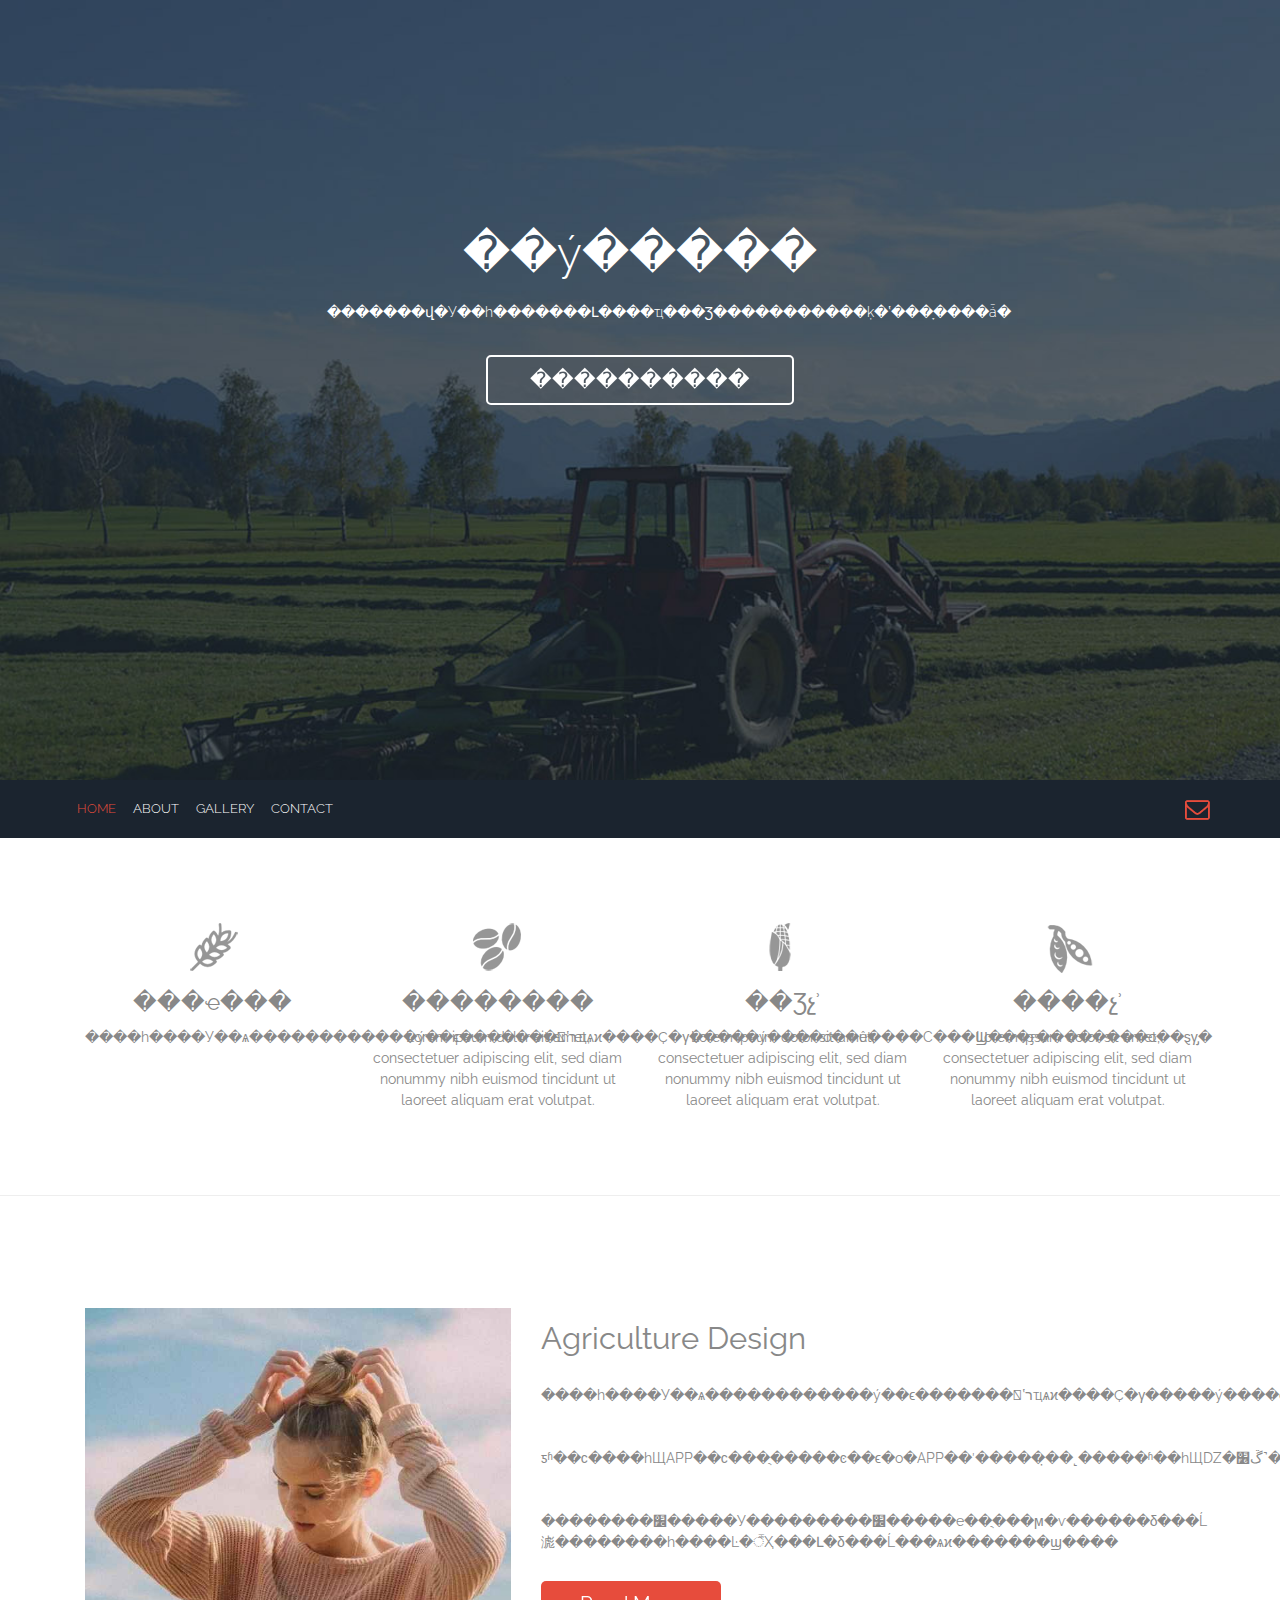
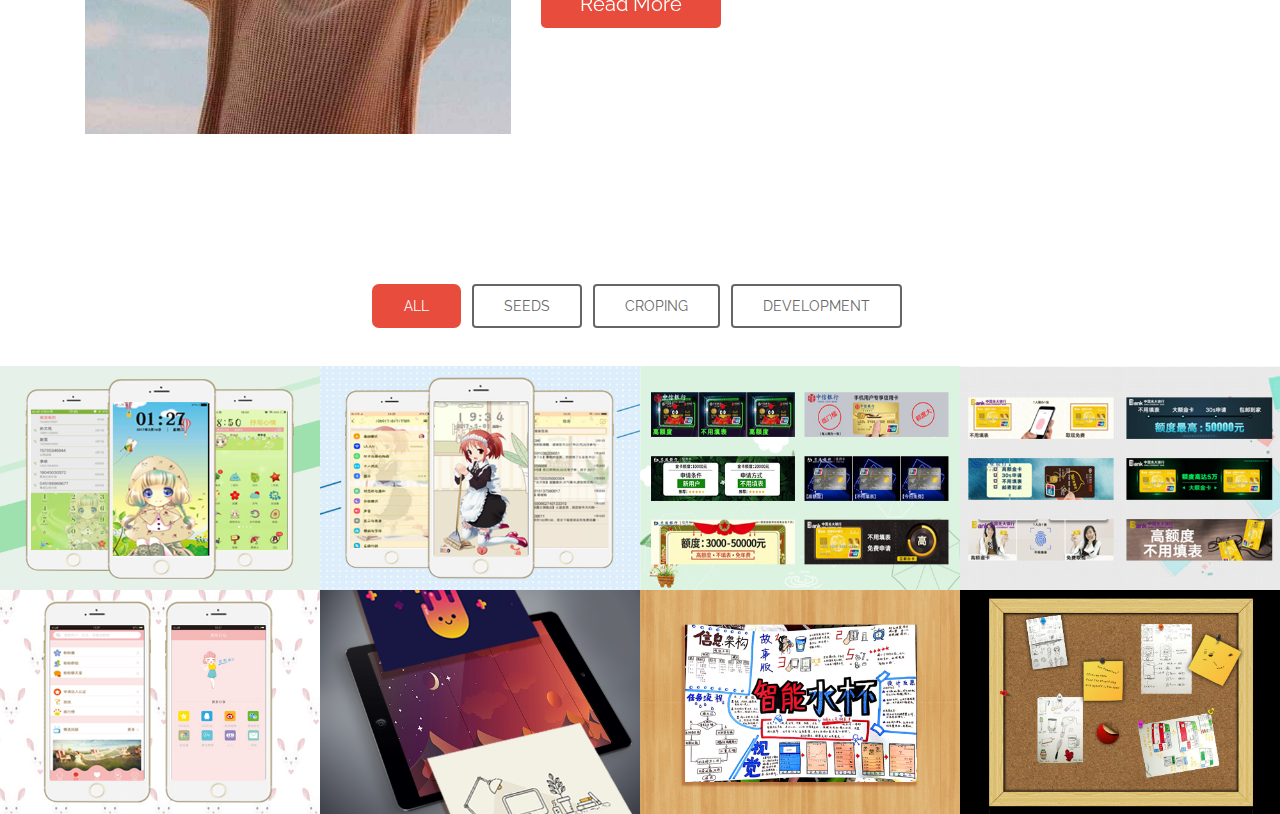
<file: index.html>
<!DOCTYPE html>
<html>
<head>
<title>��ҳ</title>
<link href="css/bootstrap.css" rel='stylesheet' type='text/css'/>
<link href="css/bootstrap.min.css" rel='stylesheet' type='text/css' />
<link href="css/style.css" rel="stylesheet" type="text/css" media="all"/>
 <script src="js/jquery.easing.min.js"></script>
<link href='http://fonts.useso.com/css?family=Raleway:400,100,300,500,700,800,900,600,200' rel='stylesheet' type='text/css'>
 <meta name="viewport" content="width=device-width, initial-scale=1">
<meta name="keywords" content="Agro Agency Responsive web template, Bootstrap Web Templates, Flat Web Templates, Andriod Compatible web template, 
Smartphone Compatible web template, free webdesigns for Nokia, Samsung, LG, SonyErricsson, Motorola web design" />
<script type="application/x-javascript"> addEventListener("load", function() { setTimeout(hideURLbar, 0); }, false); function hideURLbar(){ window.scrollTo(0,1); } </script>
<script src="js/jquery.min.js"> </script>
<!---- start-smoth-scrolling---->
		<script type="text/javascript" src="js/move-top.js"></script>
		<script type="text/javascript" src="js/easing.js"></script>
		<script type="text/javascript">
			jQuery(document).ready(function($) {
				$(".scroll").click(function(event){		
					event.preventDefault();
					$('html,body').animate({scrollTop:$(this.hash).offset().top},900);
				});
			});
		</script>
 	<!---- start-smoth-scrolling---->

<!----//requred-js-files---->
		<script type="text/javascript" 	src="js/jquery.smint.js"></script>
		<script type="text/javascript">
			$(document).ready( function() {
			    $('.subMenu').smint({
			    	'scrollSpeed' : 1000
			    });
			});<img src="images/me.jpg" alt="" width="200" height="220"/>
		</script>

</head>
<body>
<!--body-->
<div id="home" class="banner">
	 <div class="container">
		 <div class="banner-info">
			 <div class="logo">
				 
			 </div>
			 <h1>��ý�����</h1>
			 <p>�������վ�У��һ�������Լ����ҵ���Ʒ�����������ķ�ʽ���ָ����ǡ�</p>
			 <a class="hvr-shutter-out-vertical button" href="#">����������</a>
		</div>
	 </div>
</div>
<!---->
<div class="navigation">
	 <div class="container">
		 <div class="fixed-header">
			 <div class="top-menu">
				 <ul>
					 <li class="active"><a class="scroll" href="#home">HOME</a></li>
					 <li><a class="scroll" href="#about">ABOUT</a></li>
					 <li><a class="scroll" href="#gallery">GALLERY</a></li>
					 <li><a class="scroll" href="#contact">CONTACT</a></li>
				 </ul>			
			 </div>
			 <div class="right-msg">
				 <a class="scroll" href="#contact"><img src="images/contact.png" alt=""/></a>
			 </div>
</div>
		 <script>
			$("span.menu").click(function(){
				$(".top-menu ul").slideToggle(500, function(){
				});
			});
			</script>

				<!-- script for menu -->
					<script type="text/javascript">
					jQuery(document).ready(function($) {
						$(".scroll").click(function(event){		
							event.preventDefault();
							$('html,body').animate({scrollTop:$(this.hash).offset().top},1000);
						});
					});
					</script>

				<!-- script for menu -->
				<script>
			 $(document).ready(function() {
				 var navoffeset=$(".navigation").offset().top;
				 $(window).scroll(function(){
					var scrollpos=$(window).scrollTop(); 
					if(scrollpos >=navoffeset){
						$(".navigation").addClass("fixed");
					}else{
						$(".navigation").removeClass("fixed");
					}
				 });
				 
			 });
			 </script>
	 </div>
</div>
<!---->
<div class="top-grid">
	 <div class="container">
		 <div class="top-grid-section">
			 <div class="col-md-3 top-grids">
				 <span class="icon1"></span>
			   <h3>���ҽ���</h3>
			   <p>����һ����У��ѧ������������ý��ϵ�������ʽרҵѧϰ����Ҫ�γ�����ý����ơ��û����С���Ϣ���ӻ��������о��ȿγ̡�</p>
			   <p>&nbsp;</p>
				 <p>&nbsp;</p>
			 </div>
			 <div class="col-md-3 top-grids">
				 <a href="work.html"><span class="icon2"></span></a>
				 <h3>��������</h3>
				 <p>Lorem ipsum dolor sit amet, consectetuer adipiscing elit, sed diam nonummy nibh euismod tincidunt ut laoreet aliquam erat volutpat.</p>
			 </div>
			 <div class="col-md-3 top-grids">
				 <span class="icon3"></span>
				 <h3>��Ʒչʾ</h3>
				 <p>Lorem ipsum dolor sit amet, consectetuer adipiscing elit, sed diam nonummy nibh euismod tincidunt ut laoreet aliquam erat volutpat.</p>
			 </div>
			 <div class="col-md-3 top-grids">
				 <span class="icon4"></span>
				 <h3>����չʾ</h3>
				 <p>Lorem ipsum dolor sit amet, consectetuer adipiscing elit, sed diam nonummy nibh euismod tincidunt ut laoreet aliquam erat volutpat.</p>
			 </div>
			 <div class="clearfix"></div>
		 </div>
	 </div>
</div>
<!---->
<div class="copyrights">Collect from <a href="http://www.cssmoban.com/" >�ֻ���վģ��</a></div>
<div id="about" class="about">
	 <div class="container">
		 <div class="col-md-6 about-pic">
			 <img src="images/me.jpg" alt=""/>
		 </div>
		 <div class="col-md-6 about-info">
			 <h3>Agriculture Design</h3>
			 <p>����һ����У��ѧ������������ý��ϵ�������ʽרҵѧϰ����Ҫ�γ�����ý����ơ��û����С���Ϣ���ӻ��������о��ȿγ̡�</p>
			 <p>ƽʱ��ϲ����һЩAPP��ϲ���ֻ�����ͼ��ϵ�о�APP��ʹ�����̣��˻�����ʱ��һЩǱ�ڱ׶˺�һЩ�����ĵ���ƣ�Ҳ���Թ�����һЩ�Ż�������������һ��˽�˽�����ѵ��˾����Ƶ��������ҳ�����ȹ�����������360��˾����ƽ��banner��ƣ�������vivoʵϰ��������ơ�</p>
			 <p>��������׼�����У���������׼�����е��ֻ���ϻ�ѵ������δ���Ĺ滮��������һ����Ŀ�꣬Ҳ���Լ�δ���Ĺ���ѧϰ�������ϣ���� </p>
			 <a class="hvr-bounce-to-bottom" href="#">Read More</a>
		 </div>
	 </div>
</div>
			<!----//End-portfolio-script----->
					<ul id="filters" class="clearfix">
						<li><span class="filter active" data-filter="app card icon">All</span></li>
						<li><span class="filter" data-filter="app">Seeds</span></li>
						<li><span class="filter" data-filter="card">Croping</span></li>
						<li><span class="filter" data-filter="icon">Development</span></li>
					</ul>
					<div id="portfoliolist">
					<div class="portfolio app mix_all" data-cat="logo" style="display: inline-block; opacity: 1;">
						<div class="portfolio-wrapper">		
							<a data-toggle="modal" data-target=".bs-example-modal-md" href="#" class="b-link-stripe b-animate-go  thickbox">
						     <img src="images/zp1.jpg" /><div class="b-wrapper"><h2 class="b-animate b-from-left    b-delay03 "><img src="images/link-ico.png" alt=""/></h2>
						  	</div></a>
		                </div>
					</div>				
					<div class="portfolio app mix_all" data-cat="app" style="display: inline-block; opacity: 1;">
						<div class="portfolio-wrapper">		
							<a data-toggle="modal" data-target=".bs-example-modal-md" href="#" class="b-link-stripe b-animate-go  thickbox">
						     <img src="images/zp2.jpg" /><div class="b-wrapper"><h2 class="b-animate b-from-left    b-delay03 "><img src="images/link-ico.png" alt=""/></h2>
						  	</div></a>
		                </div>
					</div>		
					<div class="portfolio card mix_all" data-cat="web" style="display: inline-block; opacity: 1;">
						<div class="portfolio-wrapper">		
							<a data-toggle="modal" data-target=".bs-example-modal-md" href="#" class="b-link-stripe b-animate-go  thickbox">
						     <img src="images/zp3.jpg" /><div class="b-wrapper"><h2 class="b-animate b-from-left    b-delay03 "><img src="images/link-ico.png" alt=""/></h2>
						  	</div></a>
		                </div>
					</div>				
					<div class="portfolio icon mix_all" data-cat="icon" style="display: inline-block; opacity: 1;">
						<div class="portfolio-wrapper">		
							<a data-toggle="modal" data-target=".bs-example-modal-md" href="#" class="b-link-stripe b-animate-go  thickbox">
						     <img src="images/zp4.jpg" /><div class="b-wrapper"><h2 class="b-animate b-from-left    b-delay03 "><img src="images/link-ico.png" alt=""/></h2>
						  	</div></a>
		                </div>
					</div>	
					<div class="portfolio app mix_all" data-cat="app" style="display: inline-block; opacity: 1;">
						<div class="portfolio-wrapper">		
							<a data-toggle="modal" data-target=".bs-example-modal-md" href="#" class="b-link-stripe b-animate-go  thickbox">
						     <img src="images/zp5.jpg" /><div class="b-wrapper"><h2 class="b-animate b-from-left    b-delay03 "><img src="images/link-ico.png" alt=""/></h2>
						  	</div></a>
		                </div>
					</div>			
					<div class="portfolio card mix_all" data-cat="card" style="display: inline-block; opacity: 1;">
						<div class="portfolio-wrapper">		
							<a data-toggle="modal" data-target=".bs-example-modal-md" href="#" class="b-link-stripe b-animate-go  thickbox">
						     <img src="images/zp6.jpg" /><div class="b-wrapper"><h2 class="b-animate b-from-left    b-delay03 "><img src="images/link-ico.png" alt=""/></h2>
						  	</div></a>
		                </div>
					</div>	
					<div class="portfolio card mix_all" data-cat="card" style="display: inline-block; opacity: 1;">
						<div class="portfolio-wrapper">		
							<a data-toggle="modal" data-target=".bs-example-modal-md" href="#" class="b-link-stripe b-animate-go  thickbox">
						     <img src="images/zp7.jpg" /><div class="b-wrapper"><h2 class="b-animate b-from-left    b-delay03 "><img src="images/link-ico.png" alt=""/></h2>
						  	</div></a>
		                </div>
					</div>	
					<div class="portfolio icon mix_all" data-cat="icon" style="display: inline-block; opacity: 1;">
						<div class="portfolio-wrapper">		
							<a data-toggle="modal" data-target=".bs-example-modal-md" href="#" class="b-link-stripe b-animate-go  thickbox">
						     <img src="images/zp8.jpg" /><div class="b-wrapper"><h2 class="b-animate b-from-left    b-delay03 "><img src="images/link-ico.png" alt=""/></h2>
						  	</div></a>
		                </div>
					</div>		
					<div class="clearfix"> </div>																																					
				</div>
		</div>
</file>
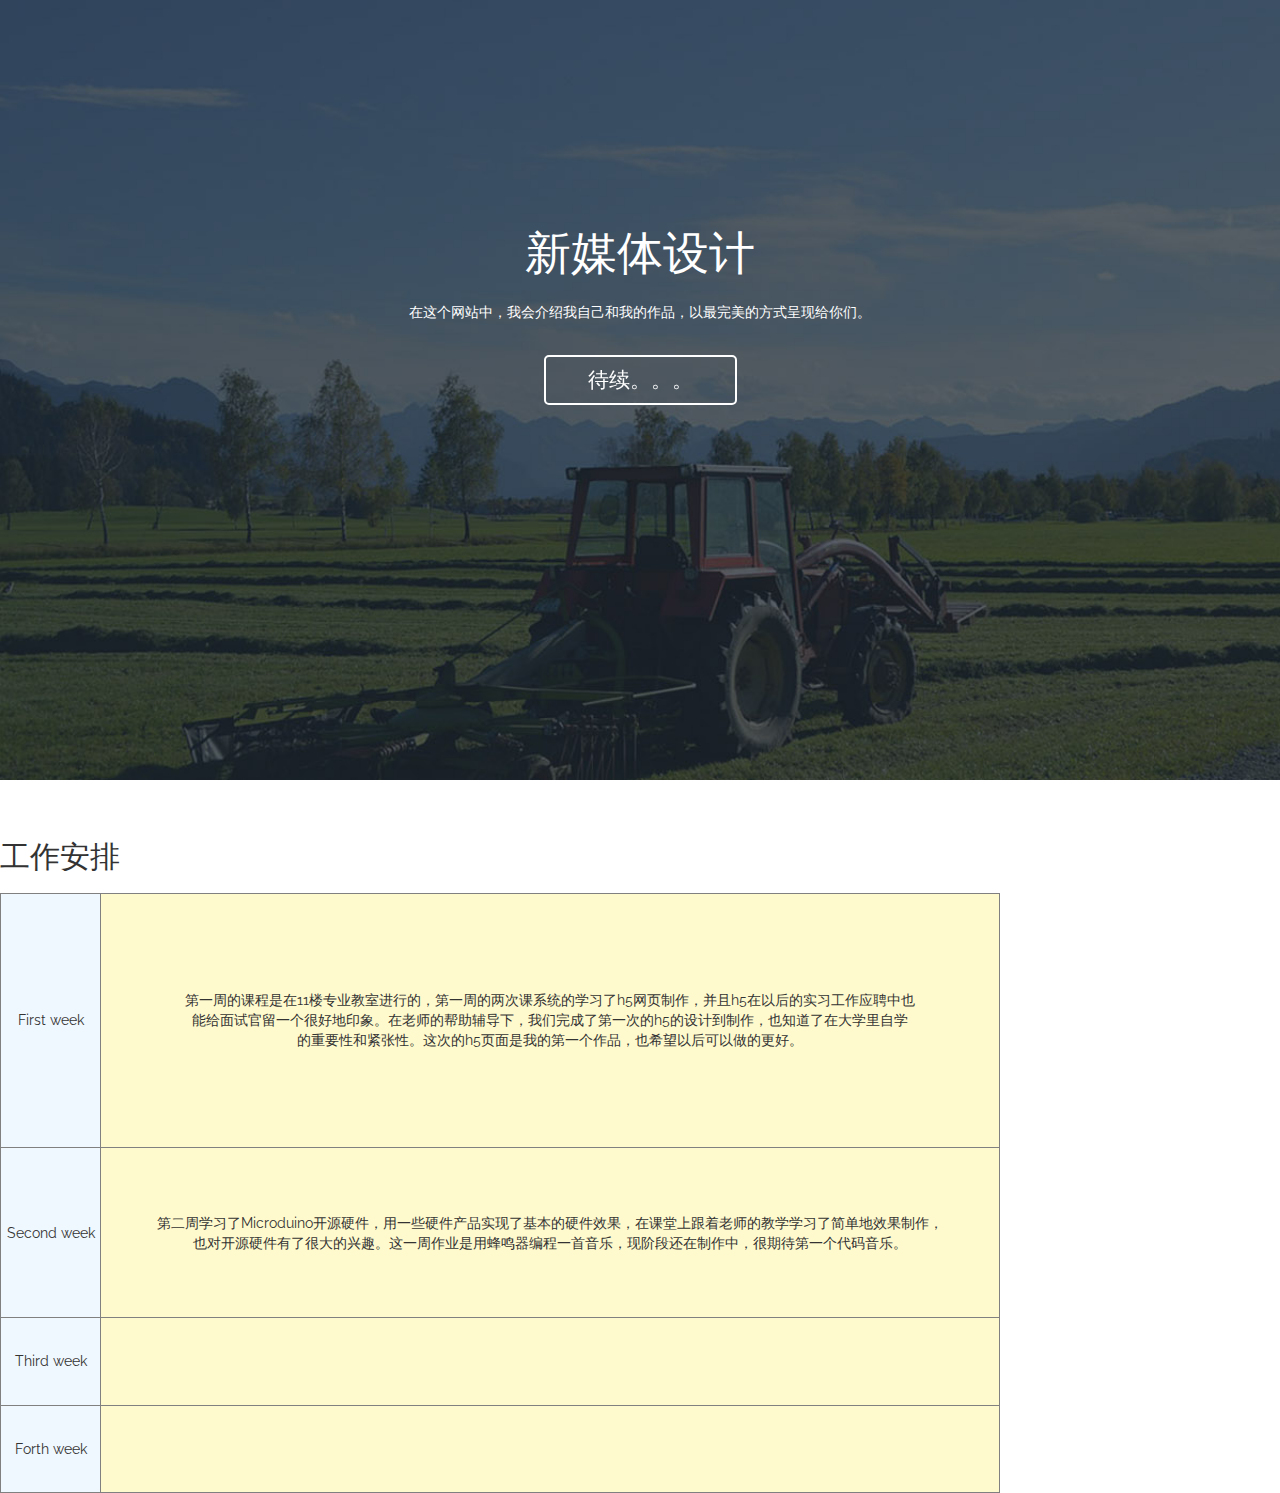
<file: work.html>
<!DOCTYPE html>
<html>
<head>
<title>首页</title>
<link href="css/bootstrap.css" rel='stylesheet' type='text/css'/>
<link href="css/bootstrap.min.css" rel='stylesheet' type='text/css' />
<link href="css/style.css" rel="stylesheet" type="text/css" media="all"/>
 <script src="js/jquery.easing.min.js"></script>
<link href='http://fonts.useso.com/css?family=Raleway:400,100,300,500,700,800,900,600,200' rel='stylesheet' type='text/css'>
 <meta name="viewport" content="width=device-width, initial-scale=1">
<meta name="keywords" content="Agro Agency Responsive web template, Bootstrap Web Templates, Flat Web Templates, Andriod Compatible web template, 
Smartphone Compatible web template, free webdesigns for Nokia, Samsung, LG, SonyErricsson, Motorola web design" />
<script type="application/x-javascript"> addEventListener("load", function() { setTimeout(hideURLbar, 0); }, false); function hideURLbar(){ window.scrollTo(0,1); } </script>
<script src="js/jquery.min.js"> </script>
<!---- start-smoth-scrolling---->
		<script type="text/javascript" src="js/move-top.js"></script>
		<script type="text/javascript" src="js/easing.js"></script>
		<script type="text/javascript">
			jQuery(document).ready(function($) {
				$(".scroll").click(function(event){		
					event.preventDefault();
					$('html,body').animate({scrollTop:$(this.hash).offset().top},900);
				});
			});
		</script>
 	<!---- start-smoth-scrolling---->

<!----//requred-js-files---->
		<script type="text/javascript" 	src="js/jquery.smint.js"></script>
		<script type="text/javascript">
			$(document).ready( function() {
			    $('.subMenu').smint({
			    	'scrollSpeed' : 1000
			    });
			});<img src="images/me.jpg" alt="" width="200" height="220"/>
		</script>

</head>
<body>
<!--body-->
<div id="home" class="banner">
	 <div class="container">
		 <div class="banner-info">
			 <div class="logo">
				 
			 </div>
			 <h1>新媒体设计</h1>
			 <p>在这个网站中，我会介绍我自己和我的作品，以最完美的方式呈现给你们。</p>
			 <a class="hvr-shutter-out-vertical button" href="#">待续。。。</a>
		</div>
	 </div>
</div>
<html>

<body><br/><br/><br/>
  
<table  width="1000" height="600" border="1" cellpadding="50" cellspacing="50">
<h2>工作安排</h2><br/>
<tr>
  <td bgcolor="AliceBlue" align="center" width="100" >First week</td>
  <td bgcolor="LemonChiffon" align="center">第一周的课程是在11楼专业教室进行的，第一周的两次课系统的学习了h5网页制作，并且h5在以后的实习工作应聘中也<br/>能给面试官留一个很好地印象。在老师的帮助辅导下，我们完成了第一次的h5的设计到制作，也知道了在大学里自学<br/>的重要性和紧张性。这次的h5页面是我的第一个作品，也希望以后可以做的更好。</td>
</tr>   
<tr>
  <td bgcolor="AliceBlue" align="center" width="100">Second week</td>
  <td bgcolor="LemonChiffon" align="center">第二周学习了Microduino开源硬件，用一些硬件产品实现了基本的硬件效果，在课堂上跟着老师的教学学习了简单地效果制作，<br/>也对开源硬件有了很大的兴趣。这一周作业是用蜂鸣器编程一首音乐，现阶段还在制作中，很期待第一个代码音乐。</td>
</tr>
<tr>
  <td bgcolor="AliceBlue" align="center" width="100">Third week</td>
  <td bgcolor="LemonChiffon" align="center"></td>
</tr>
<tr>
  <td bgcolor="AliceBlue" align="center" width="100">Forth week</td>
  <td bgcolor="LemonChiffon" align="center"></td>
</tr>
</table>
</file>
<file: css/style.css>
body{
	margin:0;
	padding:0;
	background:#fff;
	font-family: 'Raleway', sans-serif;
 }
body a{
	transition:0.5s all;
	-webkit-transition:0.5s all;
	-moz-transition:0.5s all;
	-o-transition:0.5s all;
	-ms-transition:0.5s all;
}
h1,h2,h3,h4,h5,h6{
	margin:0;			   
}	
p{
	margin:0;
}
ul{
margin:0;
padding:0;
}
/*----*/
.banner{
background: url(../images/banner.jpg) no-repeat 0px 0px;
min-height: 780px;
background-size:cover;
}
.banner-info{
text-align:center;
color:#fff;
padding-top:18%;
}
.banner-info h1 {
font-weight: 300;
font-size: 3.3em;
margin: 0.5em 0;
}
.banner-info p{
font-weight: 300;
font-size:1em;
line-height:1.5em;
margin:0 auto;
width:55%;
}
a.button{
color:#fff;
background:transparent;
border:2px solid #fff;
border-radius:5px;
font-size:1.5em;
text-decoration:none;
display:inline-block;
margin-top:1.5em;
padding: 0.4em 2em;
}
.copyrights{text-indent:-9999px;height:0;line-height:0;font-size:0;overflow:hidden;}
/* Shutter Out Vertical */
.hvr-shutter-out-vertical {
  display: inline-block;
  vertical-align: middle;
  -webkit-transform: translateZ(0);
  transform: translateZ(0);
  box-shadow: 0 0 1px rgba(0, 0, 0, 0);
  -webkit-backface-visibility: hidden;
  backface-visibility: hidden;
  -moz-osx-font-smoothing: grayscale;
  position: relative;
  background: #e1e1e1;
  -webkit-transition-property: color;
  transition-property: color;
  -webkit-transition-duration: 0.3s;
  transition-duration: 0.3s;
}
.hvr-shutter-out-vertical:before {
  content: "";
  position: absolute;
  z-index: -1;
  top: 0;
  bottom: 0;
  left: 0;
  right: 0;
  background: #cb453a;
  -webkit-transform: scaleY(0);
  transform: scaleY(0);
  -webkit-transform-origin: 50%;
  transform-origin: 50%;
  -webkit-transition-property: transform;
  transition-property: transform;
  -webkit-transition-duration: 0.3s;
  transition-duration: 0.3s;
  -webkit-transition-timing-function: ease-out;
  transition-timing-function: ease-out;
}
.hvr-shutter-out-vertical:hover, .hvr-shutter-out-vertical:focus, .hvr-shutter-out-vertical:active {
  color: white;
}
.hvr-shutter-out-vertical:hover:before, .hvr-shutter-out-vertical:focus:before, .hvr-shutter-out-vertical:active:before {
  -webkit-transform: scaleY(1);
  transform: scaleY(1);
}

/*---- start-navbar----*/
.fixed{
	position: fixed;
	top: 0;
	width: 100%;
	margin: 0 auto;
	left:0;
	z-index:999;
}
.navigation{
background:#1B242F;
padding:1.3em 0;
}
.top-menu{
float: left;
}
.right-msg{
float:right;
}
.top-menu ul li{
display:inline-block;
}
.top-menu ul li a{
display:block;
padding:0 0.5em;
color:#fff;
text-decoration:none;
font-size: 0.95em;
font-weight: 300;
}
.top-menu ul li.active a,.top-menu ul li a:hover{
color: #E74C3C;
}
/*----*/
.top-grid{
padding:6em 0;
border-bottom: 1px solid #EEE;
}
.top-grids{
text-align:center;
}
.top-grids span {
width: 54px;
height: 52px;
display: inline-block;
background: url(../images/icons.png) no-repeat 0px 0px;
}
.top-grids span.icon1 {
background-position: -11px -13px;
}
.top-grids span.icon2 {
background-position: -89px -15px;
}
.top-grids span.icon3 {
background-position: -166px -13px;
}
.top-grids span.icon4 {
background-position: -228px -11px;
}
.top-grids:hover span.icon1{
background-position: -12px -87px;
}
.top-grids:hover span.icon2{
background-position: -95px -86px;
}
.top-grids:hover span.icon3{
background-position: -169px -86px;
}
.top-grids:hover span.icon4{
background-position: -235px -84px;
}
.top-grids h3 {
color: #888;
font-size: 1.67em;
font-weight: 400;
margin: 0.45em 0 0.5em 0;
}
.top-grids p{
color: #888888;
font-size: 1em;
line-height: 1.5em;
}
/*----*/
.about{
padding:8em 0;
}
.about-info{
width:55%;
}
.about-pic{
width:40%;
}
.about-pic img{
width:100%;
}
.about-info h3 {
color: #888;
font-size: 2.2em;
font-weight: 400;
margin: 0.45em 0 0.5em 0;
}
.about-info p {
color: #888888;
font-size: 1em;
padding: 1em 0 2em 0;
line-height: 1.5em;
}
.about-info a{
text-decoration:none;
display:inline-block;
color:#fff;
background: #E74C3C;
border-radius:5px;
font-size: 1.4em;
padding: 0.5em 2em ;
}
/* Bounce To Bottom */
.hvr-bounce-to-bottom {
  display: inline-block;
  vertical-align: middle;
  -webkit-transform: translateZ(0);
  transform: translateZ(0);
  box-shadow: 0 0 1px rgba(0, 0, 0, 0);
  -webkit-backface-visibility: hidden;
  backface-visibility: hidden;
  -moz-osx-font-smoothing: grayscale;
  position: relative;
  -webkit-transition-property: color;
  transition-property: color;
  -webkit-transition-duration: 0.5s;
  transition-duration: 0.5s;
}
.hvr-bounce-to-bottom:before {
  content: "";
  position: absolute;
  z-index: -1;
  top: 0;
  left: 0;
  right: 0;
  bottom: 0;
  background: #1b242f;
  border-radius:5px;
  -webkit-transform: scaleY(0);
  transform: scaleY(0);
  -webkit-transform-origin: 50% 0;
  transform-origin: 50% 0;
  -webkit-transition-property: transform;
  transition-property: transform;
  -webkit-transition-duration: 0.5s;
  transition-duration: 0.5s;
  -webkit-transition-timing-function: ease-out;
  transition-timing-function: ease-out;
}
.hvr-bounce-to-bottom:hover, .hvr-bounce-to-bottom:focus, .hvr-bounce-to-bottom:active {
  color: white;
}
.hvr-bounce-to-bottom:hover:before, .hvr-bounce-to-bottom:focus:before, .hvr-bounce-to-bottom:active:before {
  -webkit-transform: scaleY(1);
  transform: scaleY(1);
  -webkit-transition-timing-function: cubic-bezier(0.52, 1.64, 0.37, 0.66);
  transition-timing-function: cubic-bezier(0.52, 1.64, 0.37, 0.66);
}
/*--works--*/
.works{
	background:#fff;
	padding:5% 0;
}
#filters {
	margin: 3% 0%;
	padding: 0;
	list-style: none;
	text-align: center;
}
	#filters li {
		display:inline-block;
	}
	#filters li span {
		display: inline-block;
		padding: 10px 30px;
		text-decoration: none;
		color: #666666;
		cursor: pointer;
		font-size: 1em;
		font-weight: 400;
		text-transform: uppercase;
		border: 2px solid #666666;
		border-radius: 4px;
		margin-right: 0.5em;
	}
	#filters li span.active {
		background:#E74C3C;
		border: 2px solid #E74C3C;
		color: #FFF;
		border-radius: 7px;
		-webkit-border-radius: 7px;
		-moz-border-radius: 7px;
		-o-border-radius: 7px;
	}
 	#portfoliolist .portfolio {
		-webkit-box-sizing: border-box;
		-moz-box-sizing: border-box;
		-o-box-sizing: border-box;
		width: 25%;
		display:none;
		float:left;
		overflow:hidden;
	}	
	.portfolio-wrapper {
		overflow:hidden;
		position: relative !important;
		cursor:pointer;
	}
	.portfolio img {
		max-width:100%;
		/*--position: relative;--*/
		transition: all 300ms!important;
		-webkit-transition: all 300ms!important;
		-moz-transition: all 300ms!important;
		display: block;
	}
	.portfolio .label {
		position: absolute;
		width: 100%;
		height:40px;
		bottom:-40px;
	}
	.portfolio .label-bg {
			background: #22B4B8;
			width: 100%;
			height:100%;
			position: absolute;
			top:0;
			left:0;
		}
		.portfolio .label-text {
			color:#fff;
			position: relative;
			z-index:500;
			padding:5px 8px;
		}
			
			.portfolio .text-category {
				display:block;
				font-size:9px;
				font-size: 12px;
				text-transform:uppercase;
			}
/* Self Clearing Goodness */
.container:after { content: "\0020"; display: block; height: 0; clear: both; visibility: hidden; }
.clearfix:before,
.clearfix:after,
.row:before,
.row:after {
  content: '\0020';
  display: block;
  overflow: hidden;
  visibility: hidden;
  width: 0;
  height: 0; }
.row:after,
.clearfix:after {
  clear: both; }
.row,
.clearfix {
  zoom: 1; }

.clear {
  clear: both;
  display: block;
  overflow: hidden;
  visibility: hidden;
  width: 0;
  height: 0;
}
/*	Strip
/*-----------------------------------------------------------------------------------*/
.b-link-stripe{
	position:relative;
	display:inline-block;
	vertical-align:top;
	font-family: 'Open Sans', sans-serif;
	font-weight: 300;
	overflow:hidden;
}
.b-link-stripe .b-wrapper{
	position:absolute;
	width:100%;
	height:100%;
	top:0;
	left:0;
	text-align:center;
	color:#ffffff;
	overflow:hidden;
}
.b-link-stripe .b-line{
	position:absolute;
	top:0;
	bottom:0;
	width:20%;
	background:rgba(243, 103, 89, 0.8);
	transition:all 0.5s linear;
	-moz-transition:all 0.5s linear;
	-ms-transition:all 0.5s linear;
	-o-transition:all 0.5s linear;
	-webkit-transition:all 0.5s linear;
	opacity:0;
	visibility:hidden; /* lt-ie9 */
}
/* lt-ie9 */
.b-link-stripe:hover .b-line{
	visibility:visible;
}
.b-link-stripe .b-line1{
	left:0;
}
.b-link-stripe .b-line2{
	left:20%;
	transition-delay:0.1s !important;
	-moz-transition-delay:0.1s !important;
	-ms-transition-delay:0.1s !important;
	-o-transition-delay:0.1s !important;
	-webkit-transition-delay:0.1s !important;
}
.b-link-stripe .b-line3{
	left:40%;
	transition-delay:0.2s !important;
	-moz-transition-delay:0.2s !important;
	-ms-transition-delay:0.2s !important;
	-o-transition-delay:0.2s !important;
	-webkit-transition-delay:0.2s !important;
}
.b-link-stripe .b-line4{
	left:60%;
	transition-delay:0.3s !important;
	-moz-transition-delay:0.3s !important;
	-ms-transition-delay:0.3s !important;
	-o-transition-delay:0.3s !important;
	-webkit-transition-delay:0.3s !important;
}
.b-link-stripe .b-line5{
	left:80%;
	transition-delay:0.4s !important;
	-moz-transition-delay:0.4s !important;
	-ms-transition-delay:0.4s !important;
	-o-transition-delay:0.4s !important;
	-webkit-transition-delay:0.4s !important;
}
.b-link-stripe:hover .b-line{
	opacity:1;
}
/*-----------------------------------------------------------------------------------*/
/*	Animation effects
/*-----------------------------------------------------------------------------------*/
.b-animate-go{
	text-decoration:none;
}
.b-animate{
	transition: all 0.5s;
	-moz-transition: all 0.5s;
	-ms-transition: all 0.5s;
	-o-transition: all 0.5s;
	-webkit-transition: all 0.5s;
	visibility: hidden;
	font-size:1.1em;
	font-weight:700;
}
.b-animate img{
	margin-top: 21%;
	display: -webkit-inline-box;
}
/* lt-ie9 */
.b-animate-go:hover .b-animate{
	visibility:visible;
}
.b-from-left{
	position:relative;
	left:-100%;
}
.b-animate-go:hover .b-from-left{
	left:0;
}
span.m_4{
	font-size:14px;
	font-weight:400;
}
p.m_5 {
	margin: 2% auto 5%;
	width: 70%;
	color: #283A47;
	font-size: 1.1em;
	font-weight: 600;
	line-height: 1.5em;
	text-align: center;
}
/*----*/
.portfolio-head{
	text-align: center;
	padding-top: 1.8em;
}
.portfolio{
	background: #FAF8F8;
}
.portfolio h3{
	color: #666;
	font-size: 2.5em;
	font-weight: 300;
}
.portfolio p{
	color: #858585;
	font-size: 0.96em;
	line-height: 1.5em;
	margin: 1.2em 0 2em;
}
.light-box-info {
padding: 1.8em;
box-shadow: none;
border-radius: 0;
}
/*----start-testmonials----*/
/*----start-testmonials----*/
.testmonials{
	background:#455261;
}
.item{
    text-align:center;
    height:250px !important;
}
.item img{
margin:0 auto;
border-radius: 30em;
-webkit-border-radius: 30em;
-moz-border-radius: 30em;
-o-border-radius: 30em;
}
.carousel{
    margin-top: 20px;
}
.bs-example{
	margin: 20px 20px 0 20px;
}
.caption{
	padding-bottom: 50px;
}
.caption h3{
	font-weight: 700;
	text-shadow: none;
}
.caption p{
	text-shadow:none;
	color: #EEE;
	font-size: 0.96em;
	line-height: 1.5em;
	width: 40%;	
	margin: 0 auto;
}
.pagenate-icons li.active{
	background: #fff;
	width:10px;
	height:10px;
	display:inline-block;
	border:6px solid #fff;
}
/*--contact--*/
.contact{
	padding:3em 0;
}
.contact-form{
	margin-top: 2em;
}
.text-box input[type="text"],.textarea textarea{
	border: 2px solid #E5E5E5;
	width: 100%;
	padding: 0.85em;
	border-radius: 0.3em;
	margin-bottom: 1.5em;
	color:#858585;
	transition: border-color 0.3s;
	-o-transition: border-color 0.3s;
	-ms-transition: border-color 0.3s;
	-moz-transition: border-color 0.3s;
	-webkit-transition: border-color 0.3s;
	transition:0.5s all;
	-webkit-transition:0.5s all;
	-moz-transition:0.5s all;
	-o-transition:0.5s all;
	outline:none;
}
.text-box input[type="text"]:hover,.textarea textarea:hover,.text-box input[type="text"]:focus,.textarea textarea:focus{
	border-color: rgba(231, 76, 60, 0.55);
}
.textarea textarea{
	height: 183px;
	resize: none;
}
.contact h4{
	color: #666;
	font-size: 2.5em;
	font-weight: 300;
	text-align:center;
}
.contact-head{
	color: #858585;
	font-size: 0.96em;
	line-height: 1.5em;
	text-align: center;
	width: 60%;
	margin: 0 auto;
	padding: 0.8em 0 1em;
}
.btn-red-lg{
	background:#E74C3C;
	border: 1px solid #E74C3C;
	color:#fff;
	transition: 0.5s all;
	-webkit-transition: 0.5s all;
	-moz-transition: 0.5s all;
	-o-transition: 0.5s all;
	font-size: 1.1em;
	padding: 0.7em 2em;
	margin: 0 auto;
	display: inherit;
	border-radius:5px;
}
.btn-red-lg:hover{
background:#1B242F;
border: 1px solid #1B242F;
}
.social-media {
text-align: center;
margin:2em 0;
}
.social-media i:hover {
transform: rotateY(360deg);
-webkit-transform: rotateY(360deg);
-moz-transform: rotateY(360deg);
-o-transform: rotateY(360deg);
-webkit-transition: 0.8s;
-moz-transition: 0.8s;
-o-transition: 0.8s;
transition: 0.8s;
}
.social-media i {
width: 35px;
height: 32px;
background: url(../images/social2.png) no-repeat 0px 0px;
display: inline-block;
margin: 0 0.4em;
transition: 0.5s all;
-webkit-transition: 0.5s all;
-moz-transition: 0.5s all;
-o-transition: 0.5s all;
-ms-transition: 0.5s all;
}
i.facebook {
background-position: -54px 0px;
}
i.pinterest {
background-position: -109px 0px;
}
i.twitter {
background-position: -163px 0px;
}
i.google {
background-position: -217px 0px;
}

.copy-right {
text-align: center;
}
.copy-right p {
color: #858585;
font-size: 0.96em;
line-height: 1.5em;
text-align: center;
}
.copy-right a {
margin: 0 0.2em;
text-decoration: none;
color: #E74C3C;
}
/*--responsive--*/
@media(max-width:1024px){
.banner{
min-height: 635px;
}
.banner-info {
padding-top: 15%;
}
.top-grids h3 {
font-size: 1.5em;
}
.top-grids p {
font-size: 0.95em;
width: 73%;
margin: 0 auto;
}
.about-pic {
width:40%;
}
.about-info {
width:60%;
}
.about-pic img{
width: 100%;
}
.about-info h3 {
font-size: 2em;
margin: 0.3em 0;
}
.about-info p {
font-size: 1em;
padding: 0.5em 0 1.5em 0;
}
.about-info a {
font-size: 1.2em;
}
.about {
padding: 6em 0;
}
#filters li span {
padding: 7px 26px;
font-size: 0.95em;
}
.about-info {
width: 54%;
}
.about-pic {
width: 46%;
}
}
@media(max-width:768px){
.banner {
min-height: 616px;
}
.banner-info p {
width: 81%;
}
a.button {
font-size: 1.2em;
}
.top-grid {
padding: 3em 0 1em 0;
}
.top-grids {
margin-bottom: 2em;
}
.about {
padding: 5em 0;
}
.top-grids h3 {
font-size: 1.67em;
}
.about-info h3 {
font-size: 2em;
margin: 0.55em 0 5px 0;
}
.about-pic {
width: 68%;
}
.about-info {
width: 100%;
}
.b-animate img {
background-size: 100%;
width: 28%;
}
.contact-head {
width: 81%;
}
.about-pic {
width: 100%;
}
}
@media (max-width: 640px){
.banner {
min-height: 500px;
}
.logo img {
background-size: 100%;
width: 12%;
}
.banner-info h1 {
font-size: 2.5em;
}
.banner-info p {
font-size: 0.9em;
}
.banner-info {
padding-top: 21%;
}
.about-pic {
width: 80%;
}
.portfolio p {
overflow: hidden;
height: 42px;
margin: 1.2em 0 1em;
}
.contact-form {
margin-top: 1em;
}
}
@media (max-width: 480px){
.banner {
min-height: 470px;
}
.banner-info p {
overflow: hidden;
height: 34px;
}
.logo img {
width: 17%;
}
.about-pic {
width: 100%;
}
.about-info a {
font-size: 1em;
padding:0.5em 2em;
}
#portfoliolist .portfolio {
width: 50%;
}
#filters li span {
padding: 5px 18px;
font-size: 0.95em;
margin-right: 4px;
}
.contact-head {
width: 100%;
}
.text-box input[type="text"], .textarea textarea {
padding: 0.8em;
margin-bottom: 1.5em;
font-size: 0.9em;
}
.textarea textarea {
height: 170px;
}
.btn-red-lg {
font-size: 0.95em;
}
.top-grids p {
width: 100%;
margin: 0 auto;
}
.about-info h3 {
font-size: 1.8em;
}
.about-info p {
font-size: 0.9em;
overflow: hidden;
height: 79px;
margin-bottom: 1em;
}
.portfolio h3,.contact h4 {
font-size: 2em;
}
.caption h3{
font-size:1.35em;
}
.caption p {
width: 100%;
margin: 6px auto 0 auto;
}
}
@media (max-width: 320px){
.top-menu ul li a {
padding: 0 3px;
font-size: 0.8em;
}
a.scroll img {
background-size: 100%;
width: 77%;
}
.navigation {
padding: 1em 0;
}
.banner {
min-height: 310px;
}
.logo img {
width: 22%;
}
.banner-info h1 {
font-size: 1.85em;
}
.banner-info p {
width: 80%;
}
a.button {
font-size: 1em;
}
.banner-info {
padding-top:20%;
}
.about {
padding: 3em 0 1em 0;
}
.top-grids {
padding: 0;
}
.about-pic,.about-info{
padding:0;
}
.about-info h3 {
font-size: 1.7em;
}
.portfolio h3, .contact h4 {
font-size: 1.7em;
}
#filters li span {
margin-bottom: 13px;
}
.bs-example {
margin: 20px 0px 0 0px;
padding-bottom:10px;
}
.carousel-indicators {
bottom: -3px;
}
.copy-right p:nth-child(2){
margin-top:1em;
}
.contact-head {
overflow: hidden;
height: 53px;
}
}
</file>
